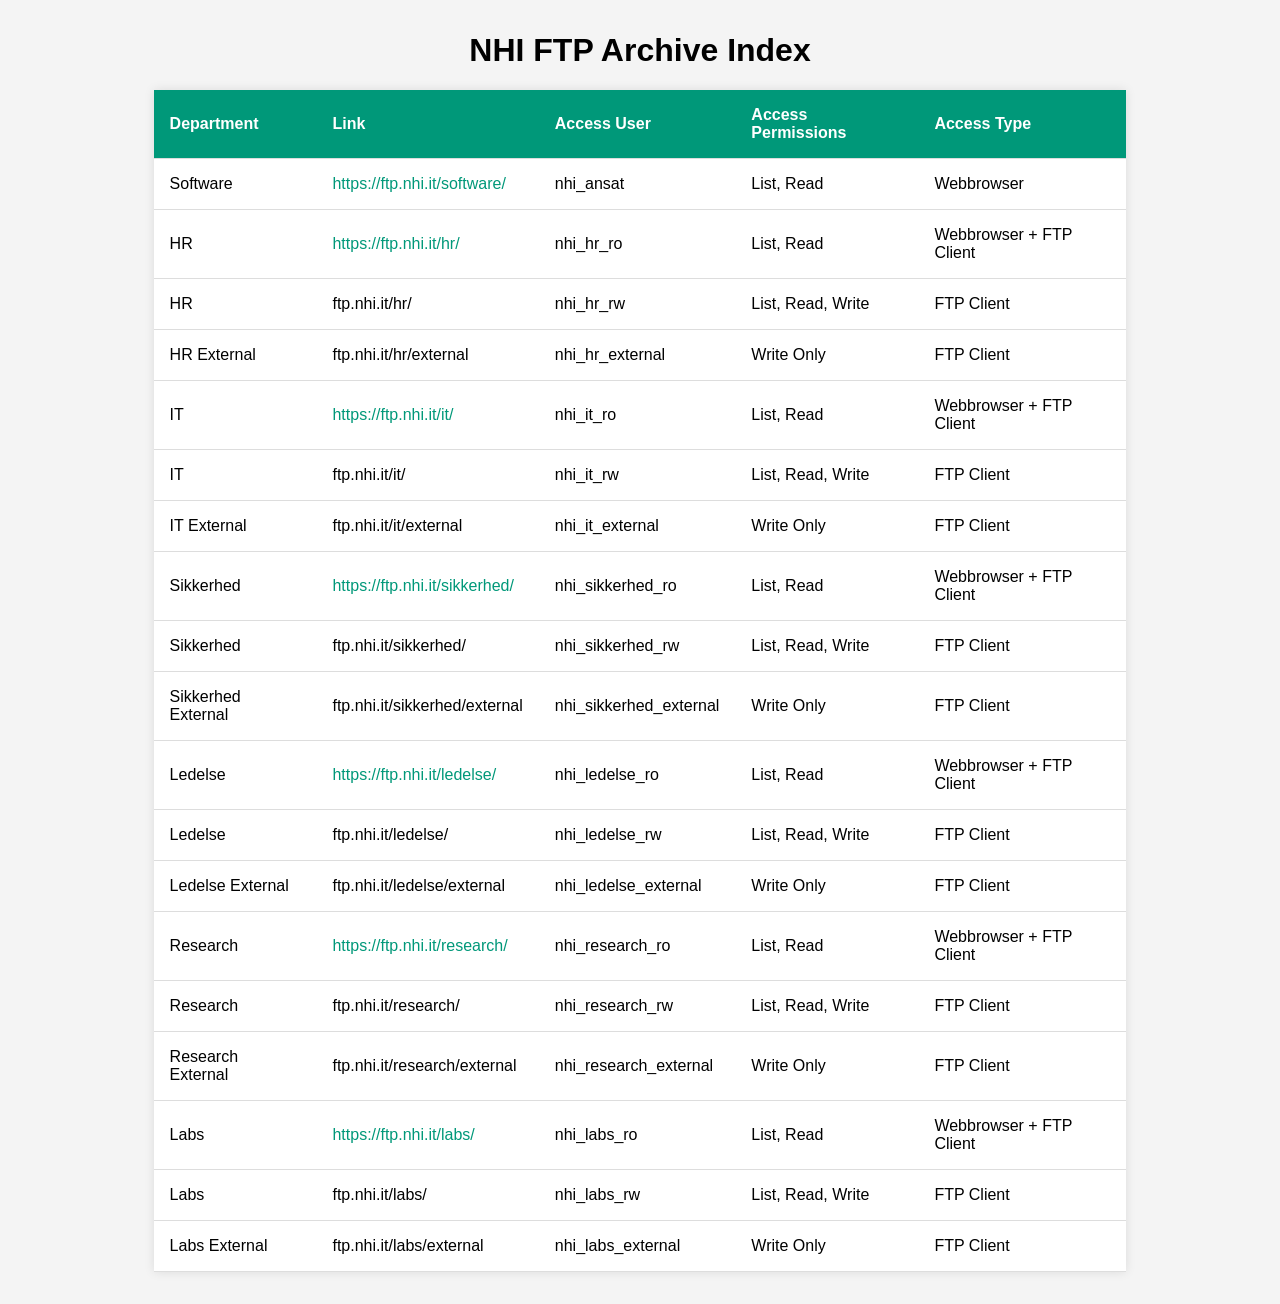
<file: ftpes/index.html>
<!DOCTYPE html>
<html lang="en">
<head>
    <meta charset="UTF-8">
    <meta name="viewport" content="width=device-width, initial-scale=1.0">
    <title>NHI FTP Archive</title>
    <style>
        body {
            font-family: Arial, sans-serif;
            margin: 2rem;
            background-color: #f4f4f4;
        }
        h1 {
            text-align: center;
        }
        table {
            width: 80%;
            margin: 0 auto;
            border-collapse: collapse;
            background-color: #fff;
            box-shadow: 0 0 10px rgba(0, 0, 0, 0.1);
        }
        table tr{
            background: #fff;
        }
        table tr:hover {
            background-color: #eee;
        }
        th, td {
            padding: 1rem;
            text-align: left;
            border-bottom: 1px solid #ddd;
        }
        th {
            background-color: #009879;
            color: white;
        }
        a {
            color: #009879;
            text-decoration: none;
        }
        a:hover {
            text-decoration: underline;
        }
    </style>
</head>
<body>
    <h1>NHI FTP Archive Index</h1>
    <table>
        <thead>
            <tr>
                <th>Department</th>
                <th>Link</th>
                <th>Access User</th>
                <th>Access Permissions</th>
                <th>Access Type</th>
            </tr>
        </thead>
        <tbody>
            <tr>
                <td>Software</td>
                <td><a href="https://ftp.nhi.it/software/">https://ftp.nhi.it/software/</a></td>
                <td>nhi_ansat</td>
                <td>List, Read</td>
                <td>Webbrowser</td>
            </tr>
            <tr>
                <td>HR</td>
                <td><a href="https://ftp.nhi.it/hr/">https://ftp.nhi.it/hr/</a></td>
                <td>nhi_hr_ro</td>
                <td>List, Read</td>
                <td>Webbrowser + FTP Client</td>
            </tr>
            <tr>
                <td>HR</td>
                <td>ftp.nhi.it/hr/</a></td>
                <td>nhi_hr_rw</td>
                <td>List, Read, Write</td>
                <td>FTP Client</td>
            </tr>
            <tr>
                <td>HR External</td>
                <td>ftp.nhi.it/hr/external</td>
                <td>nhi_hr_external</td>
                <td>Write Only</td>
                <td>FTP Client</td>
            </tr>
    

            <tr>
                <td>IT</td>
                <td><a href="https://ftp.nhi.it/it/">https://ftp.nhi.it/it/</a></td>
                <td>nhi_it_ro</td>
                <td>List, Read</td>
                <td>Webbrowser + FTP Client</td>
            </tr>
            <tr>
                <td>IT</td>
                <td>ftp.nhi.it/it/</a></td>
                <td>nhi_it_rw</td>
                <td>List, Read, Write</td>
                <td>FTP Client</td>
            </tr>
            <tr>
                <td>IT External</td>
                <td>ftp.nhi.it/it/external</td>
                <td>nhi_it_external</td>
                <td>Write Only</td>
                <td>FTP Client</td>
            </tr>    


            <tr>
                <td>Sikkerhed</td>
                <td><a href="https://ftp.nhi.it/sikkerhed/">https://ftp.nhi.it/sikkerhed/</a></td>
                <td>nhi_sikkerhed_ro</td>
                <td>List, Read</td>
                <td>Webbrowser + FTP Client</td>
            </tr>
            <tr>
                <td>Sikkerhed</td>
                <td>ftp.nhi.it/sikkerhed/</a></td>
                <td>nhi_sikkerhed_rw</td>
                <td>List, Read, Write</td>
                <td>FTP Client</td>
            </tr>
            <tr>
                <td>Sikkerhed External</td>
                <td>ftp.nhi.it/sikkerhed/external</td>
                <td>nhi_sikkerhed_external</td>
                <td>Write Only</td>
                <td>FTP Client</td>
            </tr>   
    
            <tr>
                <td>Ledelse</td>
                <td><a href="https://ftp.nhi.it/ledelse/">https://ftp.nhi.it/ledelse/</a></td>
                <td>nhi_ledelse_ro</td>
                <td>List, Read</td>
                <td>Webbrowser + FTP Client</td>
            </tr>
            <tr>
                <td>Ledelse</td>
                <td>ftp.nhi.it/ledelse/</a></td>
                <td>nhi_ledelse_rw</td>
                <td>List, Read, Write</td>
                <td>FTP Client</td>
            </tr>
            <tr>
                <td>Ledelse External</td>
                <td>ftp.nhi.it/ledelse/external</td>
                <td>nhi_ledelse_external</td>
                <td>Write Only</td>
                <td>FTP Client</td>
            </tr>
            
            
            <tr>
                <td>Research</td>
                <td><a href="https://ftp.nhi.it/research/">https://ftp.nhi.it/research/</a></td>
                <td>nhi_research_ro</td>
                <td>List, Read</td>
                <td>Webbrowser + FTP Client</td>
            </tr>
            <tr>
                <td>Research</td>
                <td>ftp.nhi.it/research/</a></td>
                <td>nhi_research_rw</td>
                <td>List, Read, Write</td>
                <td>FTP Client</td>
            </tr>
            <tr>
                <td>Research External</td>
                <td>ftp.nhi.it/research/external</td>
                <td>nhi_research_external</td>
                <td>Write Only</td>
                <td>FTP Client</td>
            </tr>
            <tr>
                <td>Labs</td>
                <td><a href="https://ftp.nhi.it/labs/">https://ftp.nhi.it/labs/</a></td>
                <td>nhi_labs_ro</td>
                <td>List, Read</td>
                <td>Webbrowser + FTP Client</td>
            </tr>
            <tr>
                <td>Labs</td>
                <td>ftp.nhi.it/labs/</a></td>
                <td>nhi_labs_rw</td>
                <td>List, Read, Write</td>
                <td>FTP Client</td>
            </tr>
            <tr>
                <td>Labs External</td>
                <td>ftp.nhi.it/labs/external</td>
                <td>nhi_labs_external</td>
                <td>Write Only</td>
                <td>FTP Client</td>
            </tr>

        </tbody>
    </table>
</body>
</html>
</file>
